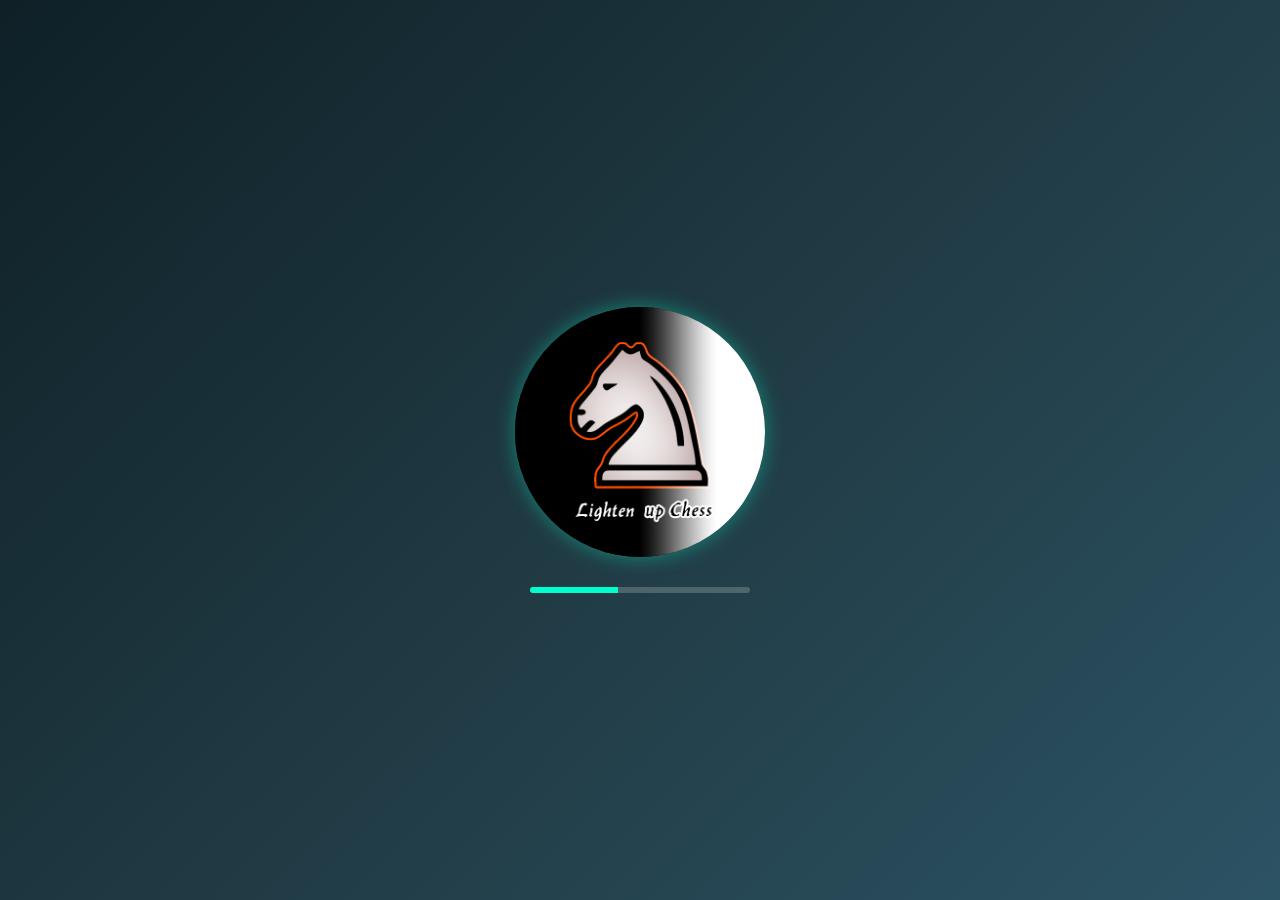
<file: 01/01/chessboard_file_rank/index.html>
<!DOCTYPE html>
<html lang="en">
<head>
    <meta charset="UTF-8">
    <meta name="viewport" content="width=device-width, initial-scale=1.0">
    <title>Lighten Up Chess</title>

    <link rel="stylesheet" href="base.css">
    <link rel="stylesheet" href="topbar.css">
    <link rel="stylesheet" href="splash.css">
    <link rel="stylesheet" href="chessboard-1.0.0.min.css">
    <link rel="stylesheet" href="game.css">
</head>
<body>

    <!-- Splash Screen -->
    <div id="splash">
        <div class="logo-wrapper">
            <div class="logo-circle">
                <a href="https://www.youtube.com/@LightenupChess?sub_confirmation=1" target="_blank">
                    <img src="Lightenup2_1.png" alt="Lighten Up Chess Logo">
                </a>
            </div>
        </div>
        <div id="progress-container" class="progress-container">
            <div class="progress-bar" id="progress-bar"></div>
        </div>

        <!-- Start Button -->
        <div id="start-btn-container">
            <button id="start-btn">Start</button>
        </div>
    </div>

    <!-- Top Bar -->
    <div class="top-bar">
        <div class="top-left">
            <a href="https://www.youtube.com/@LightenupChess?sub_confirmation=1" target="_blank">
                <img src="Lightenup2_1.png" alt="Lighten Up Chess Logo">
            </a>
        </div>
        <div class="top-center">
            <a href="https://www.youtube.com/@LightenupChess?sub_confirmation=1" target="_blank" style="text-decoration:none; color:inherit;">
                <h3>Lighten Up Chess</h3>
            </a>
        </div>
        <div class="top-right">
            <a href="https://www.youtube.com/@LightenupChess?sub_confirmation=1" target="_blank" id="subscribe-btn">Subscribe</a>
        </div>
    </div>

    <!-- Main Game Container -->
    <main id="game-container" style="display:none;">
        <div id="instruction-box">
            <p id="instruction-text">A chessboard has 64 squares. Let's find them!</p>
            <h2 id="target-prompt">Select any <span class="light-text">Light</span> square.</h2>
        </div>

        <div id="myBoard"></div>
    </main>

    <!-- Stop Button -->
    <button id="stop-btn">How this Works</button>

    <!-- Overlay -->
<div id="overlay">
    <div id="overlay-content">
        <h2>Click the link below to see how this works</h2>

        <!-- YouTube Logo -->
        <a href="https://www.youtube.com/@LightenupChess?sub_confirmation=1" target="_blank">
            <img src="Lightenup2_1.png" alt="Lighten Up Chess Logo" style="width:80px; height:80px; border-radius:50%; margin-bottom:15px;">
        </a>

        <!-- YouTube Subscribe Button -->
        <div style="margin-bottom:15px;">
            <a href="https://www.youtube.com/@LightenupChess?sub_confirmation=1" target="_blank" 
               style="display:inline-block; padding:10px 20px; background:#ff0000; color:white; border-radius:6px; text-decoration:none; font-weight:bold;">
                Subscribe
            </a>
        </div>

        <!-- Optional Video Embed -->
        <div style="margin-bottom:15px;">
            <iframe width="300" height="170" 
                src="https://www.youtube.com/embed/YOUR_VIDEO_ID?autoplay=0&rel=0" 
                title="YouTube video player" frameborder="0" 
                allow="accelerometer; autoplay; clipboard-write; encrypted-media; gyroscope; picture-in-picture" 
                allowfullscreen>
            </iframe>
        </div>

        <!-- Back Button -->
        <button id="back-btn" style="padding:10px 20px; border:none; border-radius:6px; background:#00ffcc; color:#000; cursor:pointer;">
            Back
        </button>
    </div>
</div>

    <script src="jquery-3.5.1.min.js"></script>
    <script src="chess.min.js"></script>
    <script src="chessboard-1.0.0.min.js"></script>
    <script src="splashLoader.js"></script>
    <script src="main.js"></script>

</body>
</html>
</file>
<file: 01/01/chessboard_file_rank/base.css>
/* Base Layout */
body {
    margin: 0;
    font-family: Arial, sans-serif;
    background: #6a6a6a;
    color: white;
}

/* Trainer Section */
#trainer {
    text-align: center;
    margin-top: 90px;
    padding: 10px;
}

#question {
    font-size: 22px;
    margin-bottom: 12px;
    font-weight: bold;
}

/* Button */
#next-btn {
    padding: 10px 18px;
    border: none;
    background: #222;
    color: white;
    cursor: pointer;
    border-radius: 6px;
    font-size: 14px;
    transition: 0.3s;
}

#next-btn:hover {
    background: #444;
}

/* Chessboard Container */
#board {
    width: 400px;
    margin: 25px auto;
    box-shadow: 0 0 10px rgba(0,0,0,0.5);
}

/* Feedback Colors */
.correct {
    background-color: #28a745 !important; /* green */
}

.wrong {
    background-color: #dc3545 !important; /* red */
}

/* Smooth highlight effect */
.square-55d63 {
    transition: background-color 0.3s ease;
}

/* Responsive (mobile support) */
@media (max-width: 500px) {
    #board {
        width: 90%;
    }

    #question {
        font-size: 18px;
    }

    #next-btn {
        padding: 8px 14px;
        font-size: 13px;
    }
}
</file>
<file: 01/01/chessboard_file_rank/topbar.css>
/* 🔷 Top Bar Container */
.top-bar {
    display: flex;
    align-items: center;
    justify-content: space-between;

    padding: 10px 15px;
    margin: 0 auto 15px auto;

    background: rgba(2, 119, 137, 0.663);
    backdrop-filter: blur(10px);

    box-shadow: 0 4px 15px rgba(0, 0, 0, 0.15);

    opacity: 0;
    transform: translateY(20px) scale(0.95);
    animation: topBarEnter 0.6s cubic-bezier(0.22, 1, 0.36, 1) forwards;
    animation-delay: 3.6s;
}

/* 🎬 Top bar entry */
@keyframes topBarEnter {
    to {
        opacity: 1;
        transform: translateY(0) scale(1);
    }
}

/* 🔹 Initial hidden state (children) */
.top-left,
.top-center,
.top-right {
    opacity: 0;
    transform: translateY(10px);
}

/* 🔹 Sequential animation (after container) */
.top-left {
    animation: fadeSlideUp 0.5s ease forwards;
    animation-delay: 4s;
}

.top-center {
    animation: fadeSlideUp 0.5s ease forwards;
    animation-delay: 4.2s;
}

.top-right {
    animation: fadeSlideUp 0.5s ease forwards;
    animation-delay: 4.4s;
}

/* 🎬 Child animation */
@keyframes fadeSlideUp {
    to {
        opacity: 1;
        transform: translateY(0);
    }
}

/* Left (Image) */
.top-left img {
    width: 36px;
    height: 36px;
    border-radius: 50%;
    object-fit: cover;
}

/* Center (Text) */
.top-center {
    flex: 1;
    text-align: center;
}

.top-center h3 {
    margin: 0;
    font-size: 16px;
    font-weight: 600;
    color: #f1efef;
}

/* ============================= */
/* 🔥 Subscribe Button (Advanced Animation) */
/* ============================= */

#subscribe-btn {
    display: inline-block;
    padding: 6px 14px;

    font-size: 14px;
    text-decoration: none;

    border-radius: 8px;

    background: #3b82f6;
    color: white;

    border: 2px solid transparent;

    transition:
        transform 0.25s ease,
        box-shadow 0.3s ease;

    /* 👇 starts AFTER button appears */
    animation: pulseColor 3s infinite;
    animation-delay: 4.8s;
    animation-fill-mode: both;
}

/* Hover */
#subscribe-btn:hover {
    transform: scale(1.12);
    box-shadow: 0 6px 18px rgba(239, 68, 68, 0.5);
}

/* Click feel */
#subscribe-btn:active {
    transform: scale(0.95);
}

/* 🎬 Pulse + Color Animation */
@keyframes pulseColor {
    0% {
        transform: scale(1);
        background: #3b82f6;
        border-color: #3b82f6;
    }

    50% {
        transform: scale(1.08);
        background: #ef4444;
        border-color: #ef4444;
    }

    100% {
        transform: scale(1);
        background: #3b82f6;
        border-color: #3b82f6;
    }
}
</file>
<file: 01/01/chessboard_file_rank/splash.css>
#splash {
    position: fixed;
    width: 100%;
    height: 100%;
    background: linear-gradient(135deg, #0f2027, #203a43, #2c5364);
    display: flex;
    flex-direction: column;
    justify-content: center;
    align-items: center;
    z-index: 999;
}

/* Wrapper */
.logo-wrapper {
    position: relative;
    width: 250px;
    height: 250px;
    margin-bottom: 30px;
}

/* Rotating gradient ring */
.logo-wrapper::before {
    content: "";
    position: absolute;
    inset: 0;
    border-radius: 50%;
    padding: 4px;

    background: conic-gradient(
        #00ffcc,
        #00c3ff,
        #845ec2,
        #ff6f91,
        #00ffcc
    );

    -webkit-mask:
        linear-gradient(#000 0 0) content-box,
        linear-gradient(#000 0 0);
    -webkit-mask-composite: xor;
    mask-composite: exclude;

    animation: rotateRing 4s linear infinite;
}

/* Circle logo */
.logo-circle {
    position: relative;
    width: 100%;
    height: 100%;
    border-radius: 50%;
    overflow: hidden;
    background: #000;

    box-shadow: 0 0 20px rgba(0,255,200,0.4);
    animation: glowPulse 2s infinite ease-in-out,
               floatUpDown 3s infinite ease-in-out;
}

/* Image */
.logo-circle img {
    width: 100%;
    height: 100%;
    object-fit: cover;
    animation: zoomBreath 4s infinite ease-in-out;
}

/* Responsive */
@media (max-width: 600px) {
    .logo-wrapper {
        width: 180px;
        height: 180px;
    }
}

/* Animations */
@keyframes rotateRing {
    100% { transform: rotate(360deg); }
}

@keyframes glowPulse {
    0%,100% { box-shadow: 0 0 10px rgba(0,255,200,0.3); }
    50% { box-shadow: 0 0 35px rgba(0,255,200,0.8); }
}

@keyframes floatUpDown {
    0%,100% { transform: translateY(0); }
    50% { transform: translateY(-10px); }
}

@keyframes zoomBreath {
    0%,100% { transform: scale(1); }
    50% { transform: scale(1.08); }
}

.progress-container {
    width: 220px;
    height: 6px;
    background: rgba(255,255,255,0.2);
    border-radius: 10px;
    overflow: hidden;
}

.progress-bar {
    height: 100%;
    width: 0%;
    background: #00ffcc;
    transition: width 0.3s ease;
}
</file>
<file: 01/01/chessboard_file_rank/game.css>
/* ============================= */
/* Game Container and Board */
/* ============================= */
#game-container {
    display: flex;
    flex-direction: column;
    align-items: center;
    justify-content: center; 
    padding: 20px;
    font-family: 'Segoe UI', Tahoma, Geneva, Verdana, sans-serif;
    box-sizing: border-box;
}

/* Instruction Box */
#instruction-box {
    text-align: center;
    margin-bottom: 25px;
    background: #4d4d4d;
    padding: 15px 30px;
    border-radius: 8px;
    box-shadow: 0 4px 6px rgba(0,0,0,0.1);
    width: 100%;
    max-width: 500px;
}

#instruction-text {
    color: #ffffff;
    margin-bottom: 5px;
    font-size: 1.1rem;
}

#target-prompt {
    color: #ffffff;
    margin: 0;
    font-size: 1.4rem;
}

/* Chess Board */
#myBoard {
    width: 90vw;
    max-width: 500px; 
    margin: 0 auto;
    box-shadow: 0 8px 25px rgba(0,0,0,0.3);
}

/* Light / Dark Text */
.light-text {
    color: #edab4e;
    font-weight: bold;
    text-transform: uppercase;
}

.dark-text {
    color: #b58863; 
    font-weight: bold;
    text-transform: uppercase;
}

/* Correct flash effect */
.correct-flash {
    background-color: #d4edda !important;
    transition: background-color 0.3s;
}

/* ============================= */
/* Start Button inside Splash */
/* ============================= */
#start-btn-container {
    margin-top: 20px;
    display: none; /* hidden initially */
}

#start-btn {
    padding: 10px 25px;
    font-size: 1.2rem;
    border: none;
    border-radius: 8px;
    background-color: #00ffcc;
    color: #000;
    cursor: pointer;
    transition: transform 0.2s;
}

#start-btn:hover { transform: scale(1.05); }

/* ============================= */
/* Stop Button */
/* ============================= */
#stop-btn {
    padding: 10px 20px;
    font-size: 1rem;
    background: #ff5555;
    color: white;
    border: none;
    border-radius: 8px;
    margin: 0px auto;
    cursor: pointer;
    z-index: 100;
    display: none; /* only visible after game starts */
}

/* ============================= */
/* Overlay / Pause Screen */
/* ============================= */
#overlay {
    position: fixed;
    inset: 0;
    background: rgba(0,0,0,0.8);
    display: none;
    justify-content: center;
    align-items: center;
    z-index: 9999;
}

#overlay-content {
    text-align: center;
    background: #222;
    padding: 40px;
    border-radius: 10px;
    color: #fff;
}

#overlay-content button {
    margin-top: 20px;
    padding: 10px 20px;
    border: none;
    border-radius: 8px;
    cursor: pointer;
    background: #00ffcc;
    color: #000;
}

/* ============================= */
/* Responsive adjustments */
/* ============================= */
@media (max-width: 400px) {
    #instruction-box {
        padding: 10px 15px;
    }
    #target-prompt {
        font-size: 1.1rem;
    }
}
</file>
<file: 01/01/coordinate/style.css>
:root {
  --bg: #1a1a1a;
  --card: #2a2a2a;
  --primary: #4bd8cb;
  --light-sq: #dee3e6;
  --dark-sq: #8ca2ad;
  --correct: #2ecc71;
  --wrong: #e74c3c;
  --text-dim: #bbb;
}

body {
  margin: 0;
  background: var(--bg);
  color: white;
  font-family: system-ui, -apple-system, sans-serif;
  display: flex;
  flex-direction: column;
  align-items: center;
  min-height: 100vh;
  width: 100%;
}

/* --- Header & Display --- */
header {
  margin-top: 20px;
  text-align: center;
}

h1 {
  font-size: 1.2rem;
  margin-bottom: 5px;
  letter-spacing: 1px;
}

#target-display {
  font-size: 2rem;
  font-weight: 800;
  color: var(--primary);
  margin: 10px 0;
  min-height: 60px;
  display: flex;
  align-items: center;
  justify-content: center;
  text-align: center;
}

.highlight {
  color: #00ffcc;
  font-weight: bold;
  text-shadow: 0 0 10px rgba(0, 255, 204, 0.5);
  margin: 0 8px;
}

/* --- Settings Container --- */
.settings-container {
  background: var(--card);
  padding: 15px;
  border-radius: 12px;
  width: 90%;
  max-width: 400px;
  margin-bottom: 20px;
  box-shadow: 0 4px 15px rgba(0,0,0,0.3);
}

.toggle-group {
  display: flex;
  background: #111;
  padding: 5px;
  border-radius: 8px;
  margin-bottom: 10px;
}

.toggle-group:last-child {
  margin-bottom: 0;
}

.toggle-item {
  flex: 1;
  position: relative;
}

.toggle-item input {
  position: absolute;
  opacity: 0;
}

.toggle-item span {
  display: block;
  text-align: center;
  padding: 10px;
  border-radius: 6px;
  cursor: pointer;
  transition: 0.2s;
  font-size: 0.85rem;
  color: var(--text-dim);
}

.toggle-item input:checked + span {
  background: var(--primary);
  color: #000;
  font-weight: bold;
}

/* --- Chess Board --- */
.board-wrapper {
  padding: 5px;
  background: #333;
  border-radius: 4px;
  box-shadow: 0 8px 25px rgba(0,0,0,0.5);
}

#board {
  display: grid;
  grid-template-columns: repeat(8, 1fr);
  width: 92vw;
  max-width: 400px;
  aspect-ratio: 1/1;
}

.square {
  width: 100%;
  height: 100%;
  cursor: pointer;
  transition: filter 0.1s ease;
}

.square:active {
  filter: brightness(1.2);
}

.square.light { background: var(--light-sq); }
.square.dark { background: var(--dark-sq); }

/* --- Square Flashes --- */
.flash-correct {
  background-color: var(--correct) !important;
}

.flash-wrong {
  background-color: var(--wrong) !important;
}

/* --- Controls & Results --- */
.controls-area {
  width: 100%;
  max-width: 400px;
  margin-top: 20px;
  text-align: center;
}

#results {
  margin-bottom: 15px;
  font-family: 'Courier New', Courier, monospace;
  font-size: 1.3rem;
  font-weight: bold;
}

.buttons {
  display: flex;
  gap: 12px;
}

button {
  flex: 1;
  padding: 16px;
  border: none;
  cursor: pointer;
  font-size: 1rem;
  font-weight: bold;
  transition: transform 0.1s, opacity 0.2s;
  margin: 0px auto;
}

button:active {
  transform: scale(0.96);
}

.submit-btn { background: var(--primary); color: #000; }
.reset-btn { background: var(--wrong); color: white; }

/* --- Results Overlay --- */
#overlay {
  position: fixed;
  inset: 0;
  background: rgba(0,0,0,0.92);
  display: flex;
  justify-content: center;
  align-items: center;
  z-index: 1000;
  padding: 20px;
  backdrop-filter: blur(5px);
}

.hidden { display: none !important; }

.score-card { 
  background: var(--card);
  padding: 25px;
  border-radius: 24px; 
  text-align: center;
  width: 100%;
  max-width: 380px;
  max-height: 85vh;
  display: flex;
  flex-direction: column;
  border: 1px solid rgba(255,255,255,0.1);
}

.score-card h2 { margin-top: 0; color: var(--primary); }

#stats-summary {
  font-size: 1.1rem;
  margin-bottom: 20px;
  line-height: 1.5;
}

.focus-box {
  background: rgba(75, 216, 203, 0.08);
  border: 1px dashed var(--primary);
  padding: 15px;
  border-radius: 12px;
  margin-bottom: 20px;
  text-align: left;
}

.focus-box h3 {
  margin: 0 0 5px 0;
  font-size: 0.75rem;
  color: var(--primary);
  text-transform: uppercase;
  letter-spacing: 1px;
}

#focus-list {
  font-weight: bold;
  color: #fff;
  font-size: 1.1rem;
}

/* --- History List --- */
.mistake-container { 
  text-align: left;
  background: #111;
  padding: 15px;
  border-radius: 12px;
  margin-bottom: 20px;
  overflow-y: auto;
  flex-grow: 1;
}

.mistake-container h3 {
  margin: 0 0 12px 0;
  font-size: 0.9rem;
  color: var(--text-dim);
}

#mistake-list {
  list-style: none;
  padding: 0;
  margin: 0;
}

#mistake-list li {
  padding: 10px 0;
  border-bottom: 1px solid #222;
  font-size: 0.85rem;
  display: flex;
  justify-content: space-between;
  align-items: center;
}

.mode-tag {
  font-size: 0.65rem;
  background: #333;
  padding: 2px 6px;
  border-radius: 4px;
  margin-right: 8px;
  color: var(--primary);
  text-transform: uppercase;
}

.mistake-val { color: #fff; font-weight: bold; }
.mistake-wrong { color: var(--wrong); text-decoration: line-through; opacity: 0.8; }

/* Custom Scrollbar */
.mistake-container::-webkit-scrollbar { width: 4px; }
.mistake-container::-webkit-scrollbar-thumb { background: var(--primary); border-radius: 10px; }


/* --- Overlay Video Section --- */
.overlay-video-section {
    display: flex;
    flex-direction: column;
    align-items: center;
    margin-top: 15px;
}

.overlay-logo {
    width: 60px;
    height: 60px;
    margin-bottom: 10px;
    border-radius: 50%;
    border: 2px solid var(--primary);
}

.overlay-video-section iframe {
    border-radius: 12px;
    margin-bottom: 10px;
}
</file>
<file: 01/01/coordinate/splash.css>
#splash {
    position: fixed;
    width: 100%;
    height: 100%;
    background: linear-gradient(135deg, #0f2027, #203a43, #2c5364);
    display: flex;
    flex-direction: column;
    justify-content: center;
    align-items: center;
    z-index: 999;
}

/* Wrapper */
.logo-wrapper {
    position: relative;
    width: 250px;
    height: 250px;
    margin-bottom: 30px;
}

/* Rotating gradient ring */
.logo-wrapper::before {
    content: "";
    position: absolute;
    inset: 0;
    border-radius: 50%;
    padding: 4px;

    background: conic-gradient(
        #00ffcc,
        #00c3ff,
        #845ec2,
        #ff6f91,
        #00ffcc
    );

    -webkit-mask:
        linear-gradient(#000 0 0) content-box,
        linear-gradient(#000 0 0);
    -webkit-mask-composite: xor;
    mask-composite: exclude;

    animation: rotateRing 4s linear infinite;
}

/* Circle logo */
.logo-circle {
    position: relative;
    width: 100%;
    height: 100%;
    border-radius: 50%;
    overflow: hidden;
    background: #000;

    box-shadow: 0 0 20px rgba(0,255,200,0.4);
    animation: glowPulse 2s infinite ease-in-out,
               floatUpDown 3s infinite ease-in-out;
}

/* Image */
.logo-circle img {
    width: 100%;
    height: 100%;
    object-fit: cover;
    animation: zoomBreath 4s infinite ease-in-out;
}

/* Responsive */
@media (max-width: 600px) {
    .logo-wrapper {
        width: 180px;
        height: 180px;
    }
}

/* Animations */
@keyframes rotateRing {
    100% { transform: rotate(360deg); }
}

@keyframes glowPulse {
    0%,100% { box-shadow: 0 0 10px rgba(0,255,200,0.3); }
    50% { box-shadow: 0 0 35px rgba(0,255,200,0.8); }
}

@keyframes floatUpDown {
    0%,100% { transform: translateY(0); }
    50% { transform: translateY(-10px); }
}

@keyframes zoomBreath {
    0%,100% { transform: scale(1); }
    50% { transform: scale(1.08); }
}

.progress-container {
    width: 220px;
    height: 6px;
    background: rgba(255,255,255,0.2);
    border-radius: 10px;
    overflow: hidden;
}

.progress-bar {
    height: 100%;
    width: 0%;
    background: #00ffcc;
    transition: width 0.3s ease;
}
</file>
<file: 01/01/coordinate/topbar.css>
/* 🔷 Top Bar Container */
.top-bar {
    display: flex;
    align-items: center;
    justify-content: space-between;

    padding: 10px 15px;
    margin: 0 auto 15px auto;

    background: rgba(2, 119, 137, 0.663);
    backdrop-filter: blur(10px);

    box-shadow: 0 4px 15px rgba(0, 0, 0, 0.15);

    opacity: 0;
    transform: translateY(20px) scale(0.95);
    animation: topBarEnter 0.6s cubic-bezier(0.22, 1, 0.36, 1) forwards;
    animation-delay: 3.6s;
}

/* 🎬 Top bar entry */
@keyframes topBarEnter {
    to {
        opacity: 1;
        transform: translateY(0) scale(1);
    }
}

/* 🔹 Initial hidden state (children) */
.top-left,
.top-center,
.top-right {
    opacity: 0;
    transform: translateY(10px);
}

/* 🔹 Sequential animation (after container) */
.top-left {
    animation: fadeSlideUp 0.5s ease forwards;
    animation-delay: 4s;
}

.top-center {
    animation: fadeSlideUp 0.5s ease forwards;
    animation-delay: 4.2s;
}

.top-right {
    animation: fadeSlideUp 0.5s ease forwards;
    animation-delay: 4.4s;
}

/* 🎬 Child animation */
@keyframes fadeSlideUp {
    to {
        opacity: 1;
        transform: translateY(0);
    }
}

/* Left (Image) */
.top-left img {
    width: 36px;
    height: 36px;
    border-radius: 50%;
    object-fit: cover;
}

/* Center (Text) */
.top-center {
    flex: 1;
    text-align: center;
}

.top-center h3 {
    margin: 0;
    font-size: 16px;
    font-weight: 600;
    color: #f1efef;
}

/* ============================= */
/* 🔥 Subscribe Button (Advanced Animation) */
/* ============================= */

#subscribe-btn {
    display: inline-block;
    padding: 6px 14px;

    font-size: 14px;
    text-decoration: none;

    border-radius: 8px;

    background: #3b82f6;
    color: white;

    border: 2px solid transparent;

    transition:
        transform 0.25s ease,
        box-shadow 0.3s ease;

    /* 👇 starts AFTER button appears */
    animation: pulseColor 3s infinite;
    animation-delay: 4.8s;
    animation-fill-mode: both;
}

/* Hover */
#subscribe-btn:hover {
    transform: scale(1.12);
    box-shadow: 0 6px 18px rgba(239, 68, 68, 0.5);
}

/* Click feel */
#subscribe-btn:active {
    transform: scale(0.95);
}

/* 🎬 Pulse + Color Animation */
@keyframes pulseColor {
    0% {
        transform: scale(1);
        background: #3b82f6;
        border-color: #3b82f6;
    }

    50% {
        transform: scale(1.08);
        background: #ef4444;
        border-color: #ef4444;
    }

    100% {
        transform: scale(1);
        background: #3b82f6;
        border-color: #3b82f6;
    }
}
</file>
<file: 01/01/quiz/base.css>
/* Base Layout */
* {
    box-sizing: border-box;
}

body {
    margin: 0;
    font-family: Arial, sans-serif;
    background: linear-gradient(135deg, #667eea, #764ba2);

    /* Prevent horizontal scroll */
    overflow-x: hidden;
    min-height: 100vh;
}

/* Main wrapper */
.main-content {
    width: 100%;
    max-width: 900px;   /* 👈 keeps content centered on large screens */
    margin: 0 auto;
    padding: 10px;
}
</file>
<file: 01/01/quiz/topbar.css>
/* 🔷 Top Bar Container */
.top-bar {
    display: flex;
    align-items: center;
    justify-content: space-between;

    padding: 10px 15px;
    margin: 0 auto 15px auto;

    background: rgba(2, 119, 137, 0.663);
    backdrop-filter: blur(10px);

    box-shadow: 0 4px 15px rgba(0, 0, 0, 0.15);

    opacity: 0;
    transform: translateY(20px) scale(0.95);
    animation: topBarEnter 0.6s cubic-bezier(0.22, 1, 0.36, 1) forwards;
    animation-delay: 3.6s;
}

/* 🎬 Top bar entry */
@keyframes topBarEnter {
    to {
        opacity: 1;
        transform: translateY(0) scale(1);
    }
}

/* 🔹 Initial hidden state (children) */
.top-left,
.top-center,
.top-right {
    opacity: 0;
    transform: translateY(10px);
}

/* 🔹 Sequential animation (after container) */
.top-left {
    animation: fadeSlideUp 0.5s ease forwards;
    animation-delay: 4s;
}

.top-center {
    animation: fadeSlideUp 0.5s ease forwards;
    animation-delay: 4.2s;
}

.top-right {
    animation: fadeSlideUp 0.5s ease forwards;
    animation-delay: 4.4s;
}

/* 🎬 Child animation */
@keyframes fadeSlideUp {
    to {
        opacity: 1;
        transform: translateY(0);
    }
}

/* Left (Image) */
.top-left img {
    width: 36px;
    height: 36px;
    border-radius: 50%;
    object-fit: cover;
}

/* Center (Text) */
.top-center {
    flex: 1;
    text-align: center;
}

.top-center h3 {
    margin: 0;
    font-size: 16px;
    font-weight: 600;
    color: #f1efef;
}

/* ============================= */
/* 🔥 Subscribe Button (Advanced Animation) */
/* ============================= */

#subscribe-btn {
    display: inline-block;
    padding: 6px 14px;

    font-size: 14px;
    text-decoration: none;

    border-radius: 8px;

    background: #3b82f6;
    color: white;

    border: 2px solid transparent;

    transition:
        transform 0.25s ease,
        box-shadow 0.3s ease;

    /* 👇 starts AFTER button appears */
    animation: pulseColor 3s infinite;
    animation-delay: 4.8s;
    animation-fill-mode: both;
}

/* Hover */
#subscribe-btn:hover {
    transform: scale(1.12);
    box-shadow: 0 6px 18px rgba(239, 68, 68, 0.5);
}

/* Click feel */
#subscribe-btn:active {
    transform: scale(0.95);
}

/* 🎬 Pulse + Color Animation */
@keyframes pulseColor {
    0% {
        transform: scale(1);
        background: #3b82f6;
        border-color: #3b82f6;
    }

    50% {
        transform: scale(1.08);
        background: #ef4444;
        border-color: #ef4444;
    }

    100% {
        transform: scale(1);
        background: #3b82f6;
        border-color: #3b82f6;
    }
}

/* ============================= */
/* 📱 MOBILE RESPONSIVENESS */
/* ============================= */

@media (max-width: 600px) {

    .top-bar {
        padding: 8px 10px;
    }

    .top-left img {
        width: 30px;
        height: 30px;
    }

    .top-center h3 {
        font-size: 14px;
    }

    #subscribe-btn {
        padding: 5px 10px;
        font-size: 12px;
    }
}
</file>
<file: 01/01/quiz/splash.css>
#splash {
    position: fixed;
    width: 100%;
    height: 100%;
    background: linear-gradient(135deg, #0f2027, #203a43, #2c5364);
    display: flex;
    flex-direction: column;
    justify-content: center;
    align-items: center;
    z-index: 999;
}

/* Wrapper */
.logo-wrapper {
    position: relative;
    width: 250px;
    height: 250px;
    margin-bottom: 30px;
}

/* Rotating gradient ring */
.logo-wrapper::before {
    content: "";
    position: absolute;
    inset: 0;
    border-radius: 50%;
    padding: 4px;

    background: conic-gradient(
        #00ffcc,
        #00c3ff,
        #845ec2,
        #ff6f91,
        #00ffcc
    );

    -webkit-mask:
        linear-gradient(#000 0 0) content-box,
        linear-gradient(#000 0 0);
    -webkit-mask-composite: xor;
    mask-composite: exclude;

    animation: rotateRing 4s linear infinite;
}

/* Circle logo */
.logo-circle {
    position: relative;
    width: 100%;
    height: 100%;
    border-radius: 50%;
    overflow: hidden;
    background: #000;

    box-shadow: 0 0 20px rgba(0,255,200,0.4);
    animation: glowPulse 2s infinite ease-in-out,
               floatUpDown 3s infinite ease-in-out;
}

/* Image */
.logo-circle img {
    width: 100%;
    height: 100%;
    object-fit: cover;
    animation: zoomBreath 4s infinite ease-in-out;
}

/* Responsive */
@media (max-width: 600px) {
    .logo-wrapper {
        width: 180px;
        height: 180px;
    }
}

/* Animations */
@keyframes rotateRing {
    100% { transform: rotate(360deg); }
}

@keyframes glowPulse {
    0%,100% { box-shadow: 0 0 10px rgba(0,255,200,0.3); }
    50% { box-shadow: 0 0 35px rgba(0,255,200,0.8); }
}

@keyframes floatUpDown {
    0%,100% { transform: translateY(0); }
    50% { transform: translateY(-10px); }
}

@keyframes zoomBreath {
    0%,100% { transform: scale(1); }
    50% { transform: scale(1.08); }
}

.progress-container {
    width: 220px;
    height: 6px;
    background: rgba(255,255,255,0.2);
    border-radius: 10px;
    overflow: hidden;
}

.progress-bar {
    height: 100%;
    width: 0%;
    background: #00ffcc;
    transition: width 0.3s ease;
}
</file>
<file: 01/01/quiz/quiz.css>
/* ===== QUIZ CONTAINER ===== */
.quiz-container {
    background: white;

    width: 100%;
    max-width: 720px;

    margin: 20px auto;   /* 👈 vertical breathing space */

    padding: clamp(18px, 4vw, 35px); /* 👈 responsive padding */

    border-radius: 20px;
    box-shadow: 0 20px 40px rgba(0,0,0,0.25);

    color: #222;
}

/* Ensure all text is visible */
.quiz-container h2,
.quiz-container .option,
.quiz-container .progress {
    color: #222;
}

/* ===== OPTIONS ===== */
.option {
    padding: 14px;
    margin: 12px 0;

    border: 2px solid #ddd;
    border-radius: 12px;

    cursor: pointer;

    transition: 0.25s ease;

    background: #fff;

    /* 👇 makes touch interaction feel better */
    min-height: 48px;
}

.option:hover {
    background: #f0f4ff;
}

.correct {
    background: #c8f7c5 !important;
    border-color: #2ecc71 !important;
}

.wrong {
    background: #f8c9c9 !important;
    border-color: #e74c3c !important;
}

/* ===== BUTTON ===== */
button {
    margin-top: 20px;
    padding: 12px 20px;

    border: none;
    border-radius: 12px;

    background: #667eea;
    color: white;

    font-size: clamp(14px, 2.5vw, 16px);

    cursor: pointer;

    transition: 0.2s ease;

    width: fit-content;
}

@media (max-width: 768px) {
    button {
        width: 100%;
    }
}

button:hover {
    background: #5a67d8;
}

/* ===== TEXT ===== */
.progress {
    margin-bottom: 15px;
    font-size: 14px;
    color: #666;
}

.explanation {
    margin-top: 12px;
    padding: 10px;
    background: #fff3cd;
    border-radius: 8px;
    color: #856404;
}

.score-box {
    margin-top: 25px;
    font-size: 20px;
    font-weight: bold;
    color: #222;
}

/* ===== POPUP ===== */
.overlay {
    position: fixed;
    top: 0;
    left: 0;
    width: 100%;
    height: 100%;
    background: rgba(0,0,0,0.6);
    display: flex;
    justify-content: center;
    align-items: center;
    z-index: 999;
    animation: fadeIn 0.3s ease;
}

.popup {
    background: white;
    padding: 30px;
    border-radius: 15px;
    text-align: center;
    width: 300px;
    max-width: 90%;
    box-shadow: 0 15px 30px rgba(0,0,0,0.3);
    animation: scaleIn 0.3s ease;
}

.popup h2 {
    margin-bottom: 15px;
    color: #222;
}

.popup button {
    margin-top: 10px;
}

/* ===== ANIMATIONS ===== */
@keyframes scaleIn {
    from { transform: scale(0.8); opacity: 0; }
    to { transform: scale(1); opacity: 1; }
}

/* ===================================== */
/* 📱 RESPONSIVE DESIGN */
/* ===================================== */

/* Tablet */
@media (max-width: 768px) {
    .quiz-container {
        width: 90%;
        padding: 25px;
    }

    .option {
        padding: 12px;
        font-size: 14px;
    }

    button {
        width: 100%;
        font-size: 15px;
    }
}

/* Mobile */
@media (max-width: 480px) {
    .quiz-container {
        width: 90%;
        padding: 20px;
        border-radius: 15px;
    }

    .quiz-container h2 {
        font-size: 18px;
    }

    .option {
        padding: 10px;
        font-size: 13px;
    }

    .progress {
        font-size: 12px;
    }

    button {
        padding: 10px;
        font-size: 14px;
    }

    .score-box {
        font-size: 18px;
    }
}

.quiz-container h2 {
    font-size: clamp(18px, 3vw, 24px);
}

.option {
    word-wrap: break-word;
}
</file>
<file: 01/01/chessboard_file_rank/chessboard-1.0.0.min.css>
/*! chessboard.js v1.0.0 | (c) 2019 Chris Oakman | MIT License chessboardjs.com/license */
.clearfix-7da63 {
    clear: both
}

.board-b72b1 {
    border: 2px solid #404040;
    box-sizing: content-box
}

.square-55d63 {
    float: left;
    position: relative;
    -webkit-touch-callout: none;
    -webkit-user-select: none;
    -khtml-user-select: none;
    -moz-user-select: none;
    -ms-user-select: none;
    user-select: none
}

.white-1e1d7 {
    background-color: #f0d9b5;
    color: #b58863
}

.black-3c85d {
    background-color: #b58863;
    color: #f0d9b5
}

.highlight1-32417,
.highlight2-9c5d2 {
    box-shadow: inset 0 0 3px 3px #ff0
}

.notation-322f9 {
    cursor: default;
    font-family: "Helvetica Neue", Helvetica, Arial, sans-serif;
    font-size: 14px;
    position: absolute
}

.alpha-d2270 {
    bottom: 1px;
    right: 3px
}

.numeric-fc462 {
    top: 2px;
    left: 2px
}
</file>
